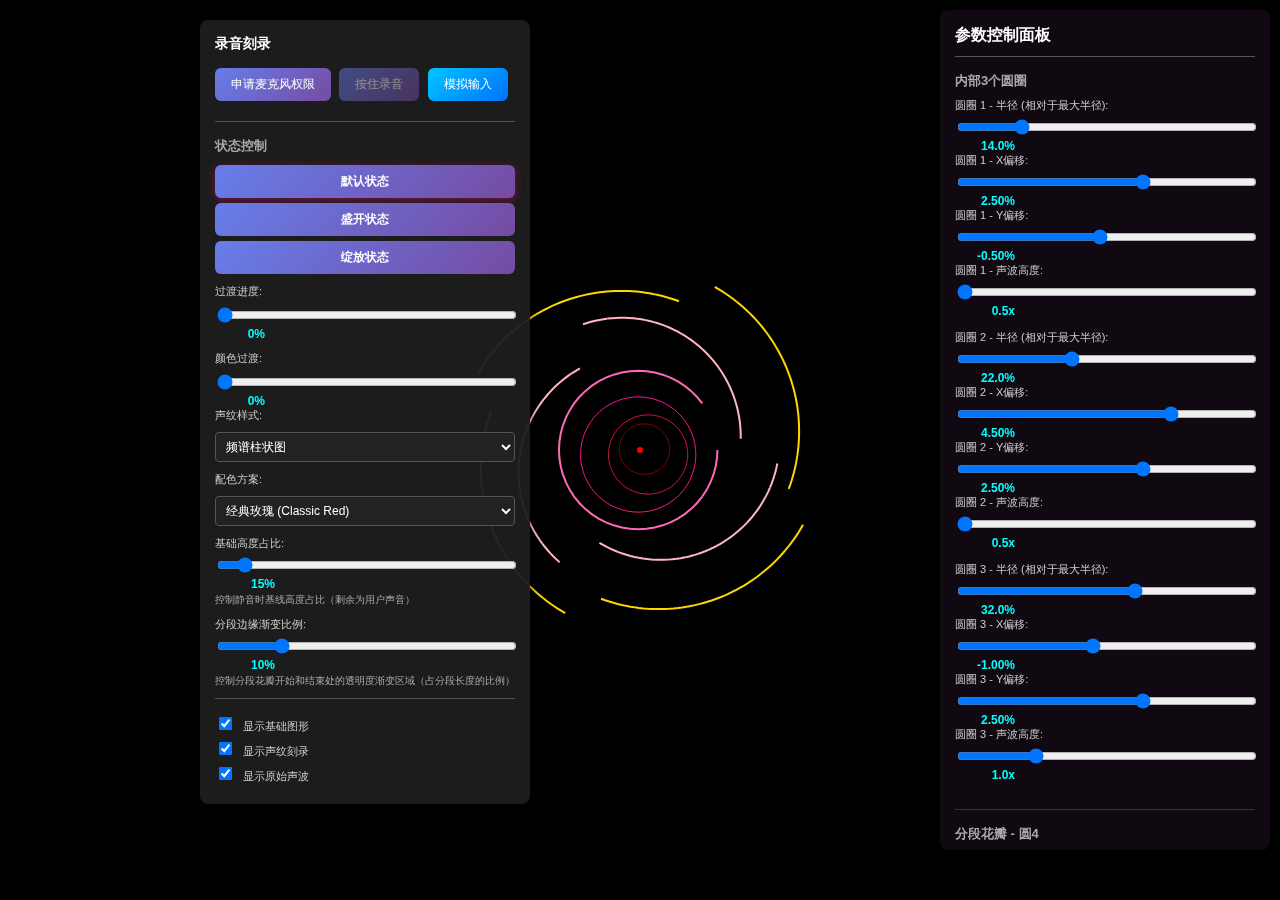
<file: index.html>
<!DOCTYPE html>
<html lang="en">

<head>
    <meta charset="UTF-8">
    <meta name="viewport" content="width=device-width, initial-scale=1.0">
    <title>Voiceprint Rose</title>
    <link rel="stylesheet" href="style.css">
</head>

<body>
    <canvas id="canvas"></canvas>
    <div id="recordingPanel">
        <h4>录音刻录</h4>
        <button id="requestPermission">申请麦克风权限</button>
        <button id="startRecording" disabled>按住录音</button>
        <button id="simulateInput" style="background: linear-gradient(135deg, #00c6ff 0%, #0072ff 100%);">模拟输入</button>
        
        <div class="state-control-section">
            <h5>状态控制</h5>
            <button id="defaultStateButton" class="state-button active">默认状态</button>
            <button id="bloomStateButton" class="state-button">盛开状态</button>
            <button id="blossomStateButton" class="state-button">绽放状态</button>
            <div class="transition-control">
                <label for="transitionSlider">过渡进度:</label>
                <input type="range" id="transitionSlider" min="0" max="300" step="1" value="0">
                <span class="value-display" id="transitionValue">0%</span>
            </div>
            <div class="transition-control">
                <label for="colorTransitionSlider">颜色过渡:</label>
                <input type="range" id="colorTransitionSlider" min="0" max="100" step="1" value="0">
                <span class="value-display" id="colorTransitionValue">0%</span>
            </div>
        </div>
        <div class="control-group">
            <label for="voiceprintStyle">声纹样式:</label>
            <select id="voiceprintStyle" title="选择声纹样式">
                <option value="gradient-wave">渐变波形</option>
                <option value="spectrum-bars" selected>频谱柱状图</option>
                <option value="glow-particles">发光粒子</option>
                <option value="smooth-filled">平滑填充</option>
                <option value="neon-outline">霓虹轮廓</option>
                <option value="classic-wave">经典波形</option>
            </select>
        </div>

        <div class="control-group">
            <label for="colorMode">配色方案:</label>
            <select id="colorMode" title="选择配色方案">
                <optgroup label="浪漫多色 (Romantic)">
                    <option value="romantic-classic" selected>经典玫瑰 (Classic Red)</option>
                    <option value="romantic-ocean">海洋之心 (Ocean Blue)</option>
                    <option value="romantic-forest">森林秘境 (Forest Green)</option>
                    <option value="romantic-sunset">落日余晖 (Sunset Purple)</option>
                </optgroup>
                <optgroup label="单色渐变 (Gradient)">
                    <option value="gradient-pinkgold">粉金渐变 (Pink-Gold)</option>
                    <option value="gradient-fire">烈焰红唇 (Red-Yellow)</option>
                    <option value="gradient-cool">极光炫彩 (Purple-Cyan)</option>
                    <option value="gradient-neon">赛博霓虹 (Neon Blue-Pink)</option>
                </optgroup>
                <optgroup label="纯色经典 (Monochrome)">
                    <option value="monochrome-red">经典红 (Red)</option>
                    <option value="monochrome-blue">宝石蓝 (Blue)</option>
                    <option value="monochrome-gold">奢华金 (Gold)</option>
                    <option value="monochrome-purple">神秘紫 (Purple)</option>
                </optgroup>
            </select>
        </div>

        <div class="control-group">
            <label for="baseHeightRatio">基础高度占比:</label>
            <input type="range" id="baseHeightRatio" min="0.1" max="0.8" step="0.05" value="0.15">
            <span class="value-display" id="baseHeightRatioValue">15%</span>
            <small style="color: #aaa; display: block; margin-top: 2px;">控制静音时基线高度占比（剩余为用户声音）</small>
        </div>

        <div class="control-group">
            <label for="segmentFadeRatio">分段边缘渐变比例:</label>
            <input type="range" id="segmentFadeRatio" min="0" max="0.5" step="0.01" value="0.1">
            <span class="value-display" id="segmentFadeRatioValue">10%</span>
            <small style="color: #aaa; display: block; margin-top: 2px;">控制分段花瓣开始和结束处的透明度渐变区域（占分段长度的比例）</small>
        </div>

        <div class="layer-controls">
            <label><input type="checkbox" id="showBaseLayer" checked> 显示基础图形</label>
            <label><input type="checkbox" id="showVoiceprintLayer" checked> 显示声纹刻录</label>
            <label><input type="checkbox" id="showRawWaveforms" checked> 显示原始声波</label>
        </div>
    </div>
    <div id="controlPanel">
        <h3>参数控制面板</h3>

        <div class="section">
            <h4>内部3个圆圈</h4>
            <div id="innerCirclesControls"></div>
        </div>

        <div class="section">
            <h4>分段花瓣 - 圆4</h4>
            <div id="innerCircle4Controls"></div>
        </div>

        <div class="section">
            <h4>外围花瓣 - 圆5</h4>
            <div id="outerCircle5Controls"></div>
        </div>

        <div class="section">
            <h4>外围花瓣 - 圆6</h4>
            <div id="outerCircle6Controls"></div>
        </div>
    </div>
    <script src="script.js"></script>
</body>

</html>
</file>
<file: style.css>
body {
    margin: 0;
    overflow: hidden;
    background: radial-gradient(circle at center, #1a0b14 0%, #000000 100%); /* Subtle Rose Dark Background */
    display: flex;
    justify-content: center;
    align-items: center;
    height: 100vh;
    font-family: Arial, sans-serif;
}

canvas {
    display: block;
}

.state-control-section {
    margin-top: 15px;
    padding-top: 15px;
    border-top: 1px solid #555;
}

.state-control-section h5 {
    margin: 0 0 10px 0;
    font-size: 13px;
    color: #aaa;
}

.state-button {
    display: block;
    width: 100%;
    padding: 8px 16px;
    margin-bottom: 8px;
    font-size: 12px;
    font-weight: bold;
    background: linear-gradient(135deg, #667eea 0%, #764ba2 100%);
    color: white;
    border: none;
    border-radius: 6px;
    cursor: pointer;
    transition: transform 0.2s, box-shadow 0.2s, background 0.2s;
}

.state-button:hover {
    transform: translateY(-1px);
    box-shadow: 0 2px 8px rgba(102, 126, 234, 0.4);
}

.state-button.active {
    background: linear-gradient(135deg, #ff0080 0%, #7928ca 100%);
    box-shadow: 0 2px 8px rgba(255, 0, 128, 0.4);
}

.state-button:active {
    transform: translateY(0);
}

.transition-control {
    margin-top: 10px;
}

.transition-control label {
    display: block;
    margin-bottom: 6px;
    color: #ccc;
    font-size: 11px;
}

.transition-control input[type="range"] {
    width: 100%;
    margin-bottom: 4px;
}

.transition-control .value-display {
    display: inline-block;
    min-width: 50px;
    text-align: right;
    color: #0ff;
    font-weight: bold;
    font-size: 12px;
}

#controlPanel {
    position: fixed;
    top: 10px;
    right: 10px;
    width: 300px;
    max-height: 90vh;
    overflow-y: auto;
    background: rgba(20, 10, 20, 0.85); /* More transparent, rose-tinted */
    color: #fff;
    padding: 15px;
    border-radius: 8px;
    box-shadow: 0 4px 12px rgba(0, 0, 0, 0.5);
    z-index: 1000;
    font-size: 12px;
}

#controlPanel h3 {
    margin: 0 0 15px 0;
    padding-bottom: 10px;
    border-bottom: 1px solid #555;
    font-size: 16px;
}

#controlPanel h4 {
    margin: 15px 0 8px 0;
    font-size: 13px;
    color: #aaa;
}

.section {
    margin-bottom: 15px;
    padding-bottom: 15px;
    border-bottom: 1px solid #333;
}

.section:last-child {
    border-bottom: none;
}

.control-group {
    margin-bottom: 12px;
}

.control-group label {
    display: block;
    margin-bottom: 4px;
    color: #ccc;
    font-size: 11px;
}

.control-group input[type="range"] {
    width: 100%;
    margin-bottom: 4px;
}

.control-group .value-display {
    display: inline-block;
    min-width: 60px;
    text-align: right;
    color: #0ff;
    font-weight: bold;
}

.control-group input[type="number"] {
    width: 80px;
    padding: 4px;
    background: #222;
    border: 1px solid #555;
    color: #fff;
    border-radius: 4px;
    margin-left: 8px;
}

#recordingPanel {
    position: fixed;
    top: 20px;
    left: 200px;
    background: rgba(30, 30, 30, 0.95);
    color: #fff;
    padding: 15px;
    border-radius: 8px;
    box-shadow: 0 4px 12px rgba(0, 0, 0, 0.5);
    z-index: 1000;
    font-size: 12px;
}

#recordingPanel h4 {
    margin: 0 0 10px 0;
    font-size: 14px;
    color: #fff;
}

#recordingPanel button {
    padding: 8px 16px;
    margin: 5px 5px 5px 0;
    font-size: 12px;
    background: linear-gradient(135deg, #667eea 0%, #764ba2 100%);
    color: white;
    border: none;
    border-radius: 6px;
    cursor: pointer;
    transition: transform 0.2s;
}

#recordingPanel button:hover:not(:disabled) {
    transform: translateY(-1px);
}

#recordingPanel button:disabled {
    opacity: 0.5;
    cursor: not-allowed;
}

#recordingPanel button#stopRecording {
    background: linear-gradient(135deg, #f093fb 0%, #f5576c 100%);
}

.layer-controls {
    margin-top: 10px;
    padding-top: 10px;
    border-top: 1px solid #555;
}

.layer-controls label {
    display: block;
    margin: 5px 0;
    color: #ccc;
    font-size: 11px;
    cursor: pointer;
}

.layer-controls input[type="checkbox"] {
    margin-right: 8px;
    cursor: pointer;
}

#recordingPanel select {
    width: 100%;
    padding: 6px;
    background: #222;
    border: 1px solid #555;
    color: #fff;
    border-radius: 4px;
    font-size: 12px;
    margin-top: 5px;
}

#recordingPanel .control-group {
    margin-bottom: 10px;
}

#recordingPanel .control-group label {
    display: block;
    margin-bottom: 4px;
    color: #ccc;
    font-size: 11px;
}
</file>
